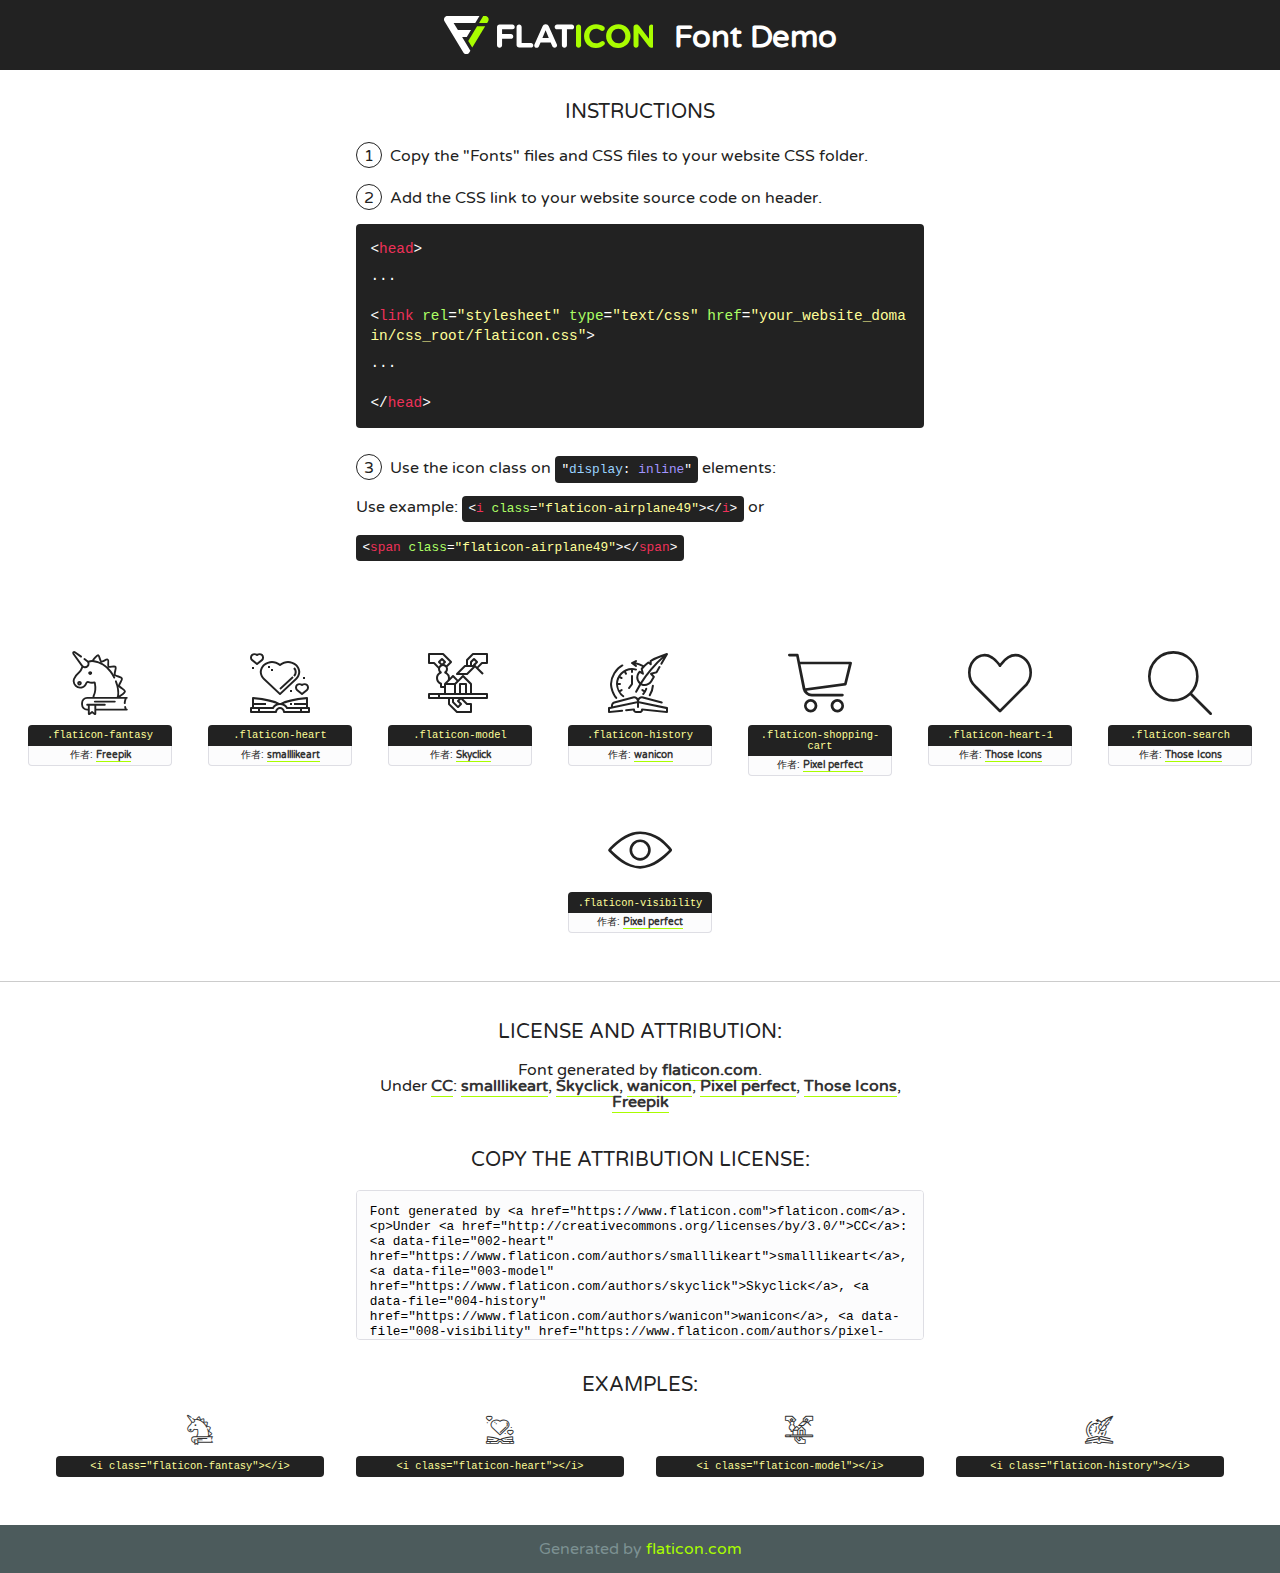
<file: src/main/resources/static/fonts/flaticon/font/flaticon.html>
<!DOCTYPE html>
<!--
  Flaticon icon font: Flaticon
  Creation date: 03/05/2020 06:08
-->
<html>
<!DOCTYPE html>
<html>

<head>
    <title>Flaticon WebFont</title>
    <link href="http://fonts.googleapis.com/css?family=Varela+Round" rel="stylesheet" type="text/css" />
    <link rel="stylesheet" type="text/css" href="flaticon.css">
    <meta charset="UTF-8">
    <style>
        html,
        body,
        div,
        span,
        applet,
        object,
        iframe,
        h1,
        h2,
        h3,
        h4,
        h5,
        h6,
        p,
        blockquote,
        pre,
        a,
        abbr,
        acronym,
        address,
        big,
        cite,
        code,
        del,
        dfn,
        em,
        img,
        ins,
        kbd,
        q,
        s,
        samp,
        small,
        strike,
        strong,
        sub,
        sup,
        tt,
        var,
        b,
        u,
        i,
        center,
        dl,
        dt,
        dd,
        ol,
        ul,
        li,
        fieldset,
        form,
        label,
        legend,
        table,
        caption,
        tbody,
        tfoot,
        thead,
        tr,
        th,
        td,
        article,
        aside,
        canvas,
        details,
        embed,
        figure,
        figcaption,
        footer,
        header,
        hgroup,
        menu,
        nav,
        output,
        ruby,
        section,
        summary,
        time,
        mark,
        audio,
        video {
            margin: 0;
            padding: 0;
            border: 0;
            font-size: 100%;
            font: inherit;
            vertical-align: baseline;
        }

        /* HTML5 display-role reset for older browsers */
        article,
        aside,
        details,
        figcaption,
        figure,
        footer,
        header,
        hgroup,
        menu,
        nav,
        section {
            display: block;
        }

        body {
            line-height: 1;
        }

        ol,
        ul {
            list-style: none;
        }

        blockquote,
        q {
            quotes: none;
        }

        blockquote:before,
        blockquote:after,
        q:before,
        q:after {
            content: '';
            content: none;
        }

        table {
            border-collapse: collapse;
            border-spacing: 0;
        }

        body {
            font-family: 'Varela Round', Helvetica, Arial, sans-serif;
            font-size: 16px;
            color: #222;
        }

        a {
            color: #333;
            border-bottom: 1px solid #a9fd00;
            font-weight: bold;
            text-decoration: none;
        }

        * {
            -moz-box-sizing: border-box;
            -webkit-box-sizing: border-box;
            box-sizing: border-box;
            margin: 0;
            padding: 0;
        }

        [class^="flaticon-"]:before,
        [class*=" flaticon-"]:before,
        [class^="flaticon-"]:after,
        [class*=" flaticon-"]:after {
            font-family: Flaticon;
            font-size: 30px;
            font-style: normal;
            margin-left: 20px;
            color: #333;
        }

        .wrapper {
            max-width: 600px;
            margin: auto;
            padding: 0 1em;
        }

        .title {
            font-size: 1.25em;
            text-align: center;
            margin-bottom: 1em;
            text-transform: uppercase;
        }

        header {
            text-align: center;
            background-color: #222;
            color: #fff;
            padding: 1em;
        }

        header .logo {
            width: 210px;
            height: 38px;
            display: inline-block;
            vertical-align: middle;
            margin-right: 1em;
            border: none;
        }

        header strong {
            font-size: 1.95em;
            font-weight: bold;
            vertical-align: middle;
            margin-top: 5px;
            display: inline-block;
        }

        .demo {
            margin: 2em auto;
            line-height: 1.25em;
        }

        .demo ul li {
            margin-bottom: 1em;
        }

        .demo ul li .num {
            color: #222;
            border-radius: 20px;
            display: inline-block;
            width: 26px;
            padding: 3px;
            height: 26px;
            text-align: center;
            margin-right: 0.5em;
            border: 1px solid #222;
        }

        .demo ul li code {
            background-color: #222;
            border-radius: 4px;
            padding: 0.25em 0.5em;
            display: inline-block;
            color: #fff;
            font-family: Consolas, Monaco, Lucida Console, Liberation Mono, DejaVu Sans Mono, Bitstream Vera Sans Mono, Courier New, monospace;
            font-weight: lighter;
            margin-top: 1em;
            font-size: 0.8em;
            word-break: break-all;
        }

        .demo ul li code.big {
            padding: 1em;
            font-size: 0.9em;
        }

        .demo ul li code .red {
            color: #EF3159;
        }

        .demo ul li code .green {
            color: #ACFF65;
        }

        .demo ul li code .yellow {
            color: #FFFF99;
        }

        .demo ul li code .blue {
            color: #99D3FF;
        }

        .demo ul li code .purple {
            color: #A295FF;
        }

        .demo ul li code .dots {
            margin-top: 0.5em;
            display: block;
        }

        #glyphs {
            border-bottom: 1px solid #ccc;
            padding: 2em 0;
            text-align: center;
        }

        .glyph {
            display: inline-block;
            width: 9em;
            margin: 1em;
            text-align: center;
            vertical-align: top;
            background: #FFF;
        }

        .glyph .glyph-icon {
            padding: 10px;
            display: block;
            font-family: "Flaticon";
            font-size: 64px;
            line-height: 1;
        }

        .glyph .glyph-icon:before {
            font-size: 64px;
            color: #222;
            margin-left: 0;
        }

        .class-name {
            font-size: 0.65em;
            background-color: #222;
            color: #fff;
            border-radius: 4px 4px 0 0;
            padding: 0.5em;
            color: #FFFF99;
            font-family: Consolas, Monaco, Lucida Console, Liberation Mono, DejaVu Sans Mono, Bitstream Vera Sans Mono, Courier New, monospace;
        }

        .author-name {
            font-size: 0.6em;
            background-color: #fcfcfd;
            border: 1px solid #DEDEE4;
            border-top: 0;
            border-radius: 0 0 4px 4px;
            padding: 0.5em;
        }

        .class-name:last-child {
            font-size: 10px;
            color: #888;
        }

        .class-name:last-child a {
            font-size: 10px;
            color: #555;
        }

        .class-name:last-child a:hover {
            color: #a9fd00;
        }

        .glyph>input {
            display: block;
            width: 100px;
            margin: 5px auto;
            text-align: center;
            font-size: 12px;
            cursor: text;
        }

        .glyph>input.icon-input {
            font-family: "Flaticon";
            font-size: 16px;
            margin-bottom: 10px;
        }

        .attribution .title {
            margin-top: 2em;
        }

        .attribution textarea {
            background-color: #fcfcfd;
            padding: 1em;
            border: none;
            box-shadow: none;
            border: 1px solid #DEDEE4;
            border-radius: 4px;
            resize: none;
            width: 100%;
            height: 150px;
            font-size: 0.8em;
            font-family: Consolas, Monaco, Lucida Console, Liberation Mono, DejaVu Sans Mono, Bitstream Vera Sans Mono, Courier New, monospace;
            -webkit-appearance: none;
        }

        .iconsuse {
            margin: 2em auto;
            text-align: center;
            max-width: 1200px;
        }

        .iconsuse:after {
            content: '';
            display: table;
            clear: both;
        }

        .iconsuse .image {
            float: left;
            width: 25%;
            padding: 0 1em;
        }

        .iconsuse .image p {
            margin-bottom: 1em;
        }

        .iconsuse .image span {
            display: block;
            font-size: 0.65em;
            background-color: #222;
            color: #fff;
            border-radius: 4px;
            padding: 0.5em;
            color: #FFFF99;
            margin-top: 1em;
            font-family: Consolas, Monaco, Lucida Console, Liberation Mono, DejaVu Sans Mono, Bitstream Vera Sans Mono, Courier New, monospace;
        }

        #footer {
            text-align: center;
            background-color: #4C5B5C;
            color: #7c9192;
            padding: 1em;
        }

        #footer a {
            border: none;
            color: #a9fd00;
            font-weight: normal;
        }

        @media (max-width: 960px) {
            .iconsuse .image {
                width: 50%;
            }
        }

        @media (max-width: 560px) {
            .iconsuse .image {
                width: 100%;
            }
        }
    </style>
</head>

<body class="characters-off">

    <header>
        <a href="https://www.flaticon.com" target="_blank" class="logo">
            <svg version="1.1" xmlns="http://www.w3.org/2000/svg" xmlns:xlink="http://www.w3.org/1999/xlink"
                xmlns:a="http://ns.adobe.com/AdobeSVGViewerExtensions/3.0/" viewBox="0 0 560.875 102.036"
                enable-background="new 0 0 560.875 102.036" xml:space="preserve">
                <defs>
                </defs>
                <g>
                    <g class="letters">
                        <path fill="#ffffff" d="M141.596,29.675c0-3.777,2.985-6.767,6.764-6.767h34.438c3.426,0,6.15,2.728,6.15,6.15
                        c0,3.43-2.724,6.149-6.15,6.149h-27.674v13.091h23.719c3.429,0,6.151,2.724,6.151,6.15c0,3.43-2.723,6.149-6.151,6.149h-23.719
                        v17.574c0,3.773-2.986,6.761-6.764,6.761c-3.779,0-6.764-2.989-6.764-6.761V29.675z"></path>
                        <path fill="#ffffff"
                            d="M193.844,29.149c0-3.781,2.985-6.767,6.764-6.767c3.776,0,6.763,2.985,6.763,6.767v42.957h25.039
                        c3.426,0,6.149,2.726,6.149,6.153c0,3.425-2.723,6.15-6.149,6.15h-31.802c-3.779,0-6.764-2.986-6.764-6.768V29.149z">
                        </path>
                        <path fill="#ffffff" d="M241.891,75.71l21.438-48.407c1.492-3.341,4.215-5.357,7.906-5.357h0.792
                        c3.686,0,6.323,2.017,7.815,5.357l21.439,48.407c0.436,0.967,0.701,1.845,0.701,2.723c0,3.602-2.809,6.501-6.414,6.501
                        c-3.161,0-5.269-1.845-6.499-4.655l-4.132-9.661h-27.059l-4.301,10.102c-1.144,2.631-3.426,4.214-6.237,4.214
                        c-3.517,0-6.24-2.81-6.24-6.325C241.1,77.64,241.451,76.677,241.891,75.71z M279.932,58.666l-8.521-20.297l-8.526,20.297H279.932
                        z"></path>
                        <path fill="#ffffff" d="M314.864,35.387H301.86c-3.429,0-6.239-2.813-6.239-6.238c0-3.429,2.811-6.24,6.239-6.24h39.533
                        c3.426,0,6.237,2.811,6.237,6.24c0,3.425-2.811,6.238-6.237,6.238h-13.001v42.785c0,3.773-2.99,6.761-6.764,6.761
                        c-3.779,0-6.764-2.989-6.764-6.761V35.387z"></path>
                        <path fill="#A9FD00" d="M352.615,29.149c0-3.781,2.985-6.767,6.767-6.767c3.774,0,6.761,2.985,6.761,6.767v49.024
                        c0,3.773-2.987,6.761-6.761,6.761c-3.781,0-6.767-2.989-6.767-6.761V29.149z"></path>
                        <path fill="#A9FD00"
                            d="M374.132,53.836v-0.179c0-17.481,13.178-31.801,32.065-31.801c9.22,0,15.459,2.458,20.557,6.238
                        c1.402,1.054,2.637,2.985,2.637,5.357c0,3.692-2.985,6.59-6.681,6.59c-1.845,0-3.071-0.702-4.044-1.319
                        c-3.776-2.813-7.729-4.393-12.562-4.393c-10.364,0-17.831,8.611-17.831,19.154v0.173c0,10.542,7.291,19.329,17.831,19.329
                        c5.715,0,9.492-1.756,13.359-4.834c1.049-0.874,2.458-1.491,4.039-1.491c3.429,0,6.325,2.813,6.325,6.236
                        c0,2.106-1.056,3.78-2.282,4.834c-5.539,4.834-12.036,7.733-21.878,7.733C387.572,85.464,374.132,71.493,374.132,53.836z">
                        </path>
                        <path fill="#A9FD00" d="M433.009,53.836v-0.179c0-17.481,13.79-31.801,32.766-31.801c18.981,0,32.592,14.143,32.592,31.628v0.173
                        c0,17.483-13.785,31.807-32.769,31.807C446.625,85.464,433.009,71.32,433.009,53.836z M484.224,53.836v-0.179
                        c0-10.539-7.725-19.326-18.626-19.326c-10.893,0-18.449,8.611-18.449,19.154v0.173c0,10.542,7.73,19.329,18.626,19.329
                        C476.676,72.986,484.224,64.378,484.224,53.836z"></path>
                        <path fill="#A9FD00" d="M506.233,29.321c0-3.774,2.99-6.763,6.767-6.763h1.401c3.252,0,5.183,1.583,7.029,3.953l26.093,34.265
                        V29.059c0-3.692,2.99-6.677,6.681-6.677c3.683,0,6.671,2.985,6.671,6.677v48.934c0,3.78-2.987,6.765-6.764,6.765h-0.436
                        c-3.257,0-5.188-1.581-7.034-3.953l-27.056-35.492v32.944c0,3.687-2.985,6.676-6.678,6.676c-3.683,0-6.673-2.989-6.673-6.676
                        V29.321z"></path>
                    </g>
                    <g class="insignia">
                        <path fill="#ffffff" d="M48.372,56.137h12.517l11.156-18.537H37.186L25.688,18.539h57.825L94.668,0H9.271
                        C5.925,0,2.842,1.801,1.198,4.716c-1.644,2.907-1.593,6.482,0.134,9.343l50.38,83.501c1.678,2.781,4.689,4.476,7.938,4.476
                        c3.246,0,6.257-1.695,7.935-4.476l2.898-4.804L48.372,56.137z"></path>
                        <g class="i">
                            <path fill="#A9FD00" d="M93.575,18.539h0.031v0.004l21.652,0.004l2.705-4.488c1.727-2.861,1.778-6.436,0.133-9.343
                            C116.454,1.801,113.371,0,110.026,0h-5.294L93.575,18.539z"></path>
                            <polygon fill="#A9FD00" points="88.291,27.356 64.725,66.486 75.519,84.404 109.942,27.356">
                            </polygon>
                        </g>
                    </g>
                </g>
            </svg>
        </a>
        <strong>Font Demo</strong>
    </header>


    <section class="demo wrapper">

        <p class="title">Instructions</p>

        <ul>
            <li>
                <span class="num">1</span>Copy the "Fonts" files and CSS files to your website CSS folder.
            </li>
            <li>
                <span class="num">2</span>Add the CSS link to your website source code on header.
                <code class="big">
                    &lt;<span class="red">head</span>&gt;
                    <br /><span class="dots">...</span>
                    <br />&lt;<span class="red">link</span> <span class="green">rel</span>=<span
                        class="yellow">"stylesheet"</span> <span class="green">type</span>=<span
                        class="yellow">"text/css"</span> <span class="green">href</span>=<span
                        class="yellow">"your_website_domain/css_root/flaticon.css"</span>&gt;
                    <br /><span class="dots">...</span>
                    <br />&lt;/<span class="red">head</span>&gt;
                </code>
            </li>

            <li>
                <p>
                    <span class="num">3</span>Use the icon class on <code>"<span class="blue">display</span>:<span
                            class="purple"> inline</span>"</code> elements:
                    <br />
                    Use example: <code>&lt;<span class="red">i</span> <span class="green">class</span>=<span
                            class="yellow">&quot;flaticon-airplane49&quot;</span>&gt;&lt;/<span
                            class="red">i</span>&gt;</code> or <code>&lt;<span class="red">span</span> <span
                            class="green">class</span>=<span
                            class="yellow">&quot;flaticon-airplane49&quot;</span>&gt;&lt;/<span
                            class="red">span</span>&gt;</code>
            </li>
        </ul>

    </section>




    <section id="glyphs">


        <div class="glyph">
            <div class="glyph-icon flaticon-fantasy"></div>
            <div class="class-name">.flaticon-fantasy</div>
            <div class="author-name">作者: <a data-file="001-fantasy" href="http://www.freepik.com">Freepik</a> </div>
        </div>

        <div class="glyph">
            <div class="glyph-icon flaticon-heart"></div>
            <div class="class-name">.flaticon-heart</div>
            <div class="author-name">作者: <a data-file="002-heart"
                    href="https://www.flaticon.com/authors/smalllikeart">smalllikeart</a> </div>
        </div>

        <div class="glyph">
            <div class="glyph-icon flaticon-model"></div>
            <div class="class-name">.flaticon-model</div>
            <div class="author-name">作者: <a data-file="003-model"
                    href="https://www.flaticon.com/authors/skyclick">Skyclick</a> </div>
        </div>

        <div class="glyph">
            <div class="glyph-icon flaticon-history"></div>
            <div class="class-name">.flaticon-history</div>
            <div class="author-name">作者: <a data-file="004-history"
                    href="https://www.flaticon.com/authors/wanicon">wanicon</a> </div>
        </div>

        <div class="glyph">
            <div class="glyph-icon flaticon-shopping-cart"></div>
            <div class="class-name">.flaticon-shopping-cart</div>
            <div class="author-name">作者: <a data-file="005-shopping-cart"
                    href="https://www.flaticon.com/authors/pixel-perfect">Pixel perfect</a> </div>
        </div>

        <div class="glyph">
            <div class="glyph-icon flaticon-heart-1"></div>
            <div class="class-name">.flaticon-heart-1</div>
            <div class="author-name">作者: <a data-file="006-heart-1"
                    href="https://www.flaticon.com/authors/those-icons">Those Icons</a> </div>
        </div>

        <div class="glyph">
            <div class="glyph-icon flaticon-search"></div>
            <div class="class-name">.flaticon-search</div>
            <div class="author-name">作者: <a data-file="007-search"
                    href="https://www.flaticon.com/authors/those-icons">Those Icons</a> </div>
        </div>

        <div class="glyph">
            <div class="glyph-icon flaticon-visibility"></div>
            <div class="class-name">.flaticon-visibility</div>
            <div class="author-name">作者: <a data-file="008-visibility"
                    href="https://www.flaticon.com/authors/pixel-perfect">Pixel perfect</a> </div>
        </div>


    </section>



    <section class="attribution wrapper" style="text-align:center;">

        <div class="title">License and attribution:</div>
        <div class="attrDiv">Font generated by <a href="https://www.flaticon.com">flaticon.com</a>. <div>
                <p>Under <a href="http://creativecommons.org/licenses/by/3.0/">CC</a>: <a data-file="002-heart"
                        href="https://www.flaticon.com/authors/smalllikeart">smalllikeart</a>, <a data-file="003-model"
                        href="https://www.flaticon.com/authors/skyclick">Skyclick</a>, <a data-file="004-history"
                        href="https://www.flaticon.com/authors/wanicon">wanicon</a>, <a data-file="008-visibility"
                        href="https://www.flaticon.com/authors/pixel-perfect">Pixel perfect</a>, <a
                        data-file="007-search" href="https://www.flaticon.com/authors/those-icons">Those Icons</a>, <a
                        data-file="001-fantasy" href="http://www.freepik.com">Freepik</a></p>
            </div>
        </div>
        <div class="title">Copy the Attribution License:</div>

        <textarea onclick="this.focus();this.select();">Font generated by &lt;a href=&quot;https://www.flaticon.com&quot;&gt;flaticon.com&lt;/a&gt;. <p>Under <a href="http://creativecommons.org/licenses/by/3.0/">CC</a>: <a data-file="002-heart" href="https://www.flaticon.com/authors/smalllikeart">smalllikeart</a>, <a data-file="003-model" href="https://www.flaticon.com/authors/skyclick">Skyclick</a>, <a data-file="004-history" href="https://www.flaticon.com/authors/wanicon">wanicon</a>, <a data-file="008-visibility" href="https://www.flaticon.com/authors/pixel-perfect">Pixel perfect</a>, <a data-file="007-search" href="https://www.flaticon.com/authors/those-icons">Those Icons</a>, <a data-file="001-fantasy" href="http://www.freepik.com">Freepik</a></p>  
     </textarea>

    </section>

    <section class="iconsuse">

        <div class="title">Examples:</div>

        <div class="image">
            <p>
                <i class="glyph-icon flaticon-fantasy"></i>
                <span>&lt;i class=&quot;flaticon-fantasy&quot;&gt;&lt;/i&gt;</span>
            </p>
        </div>

        <div class="image">
            <p>
                <i class="glyph-icon flaticon-heart"></i>
                <span>&lt;i class=&quot;flaticon-heart&quot;&gt;&lt;/i&gt;</span>
            </p>
        </div>

        <div class="image">
            <p>
                <i class="glyph-icon flaticon-model"></i>
                <span>&lt;i class=&quot;flaticon-model&quot;&gt;&lt;/i&gt;</span>
            </p>
        </div>

        <div class="image">
            <p>
                <i class="glyph-icon flaticon-history"></i>
                <span>&lt;i class=&quot;flaticon-history&quot;&gt;&lt;/i&gt;</span>
            </p>
        </div>

        </div>

    </section>

    <div id="footer">
        <div>Generated by <a href="https://www.flaticon.com">flaticon.com</a>
        </div>
    </div>



</body>

</html>
</file>
<file: src/main/resources/static/fonts/flaticon/font/flaticon.css>
/*
  	Flaticon icon font: Flaticon
  	Creation date: 03/05/2020 06:08
  	*/

@font-face {
  font-family: "Flaticon";
  src: url("./Flaticon.eot");
  src: url("./Flaticon.eot?#iefix") format("embedded-opentype"),
       url("./Flaticon.woff2") format("woff2"),
       url("./Flaticon.woff") format("woff"),
       url("./Flaticon.ttf") format("truetype"),
       url("./Flaticon.svg#Flaticon") format("svg");
  font-weight: normal;
  font-style: normal;
}

@media screen and (-webkit-min-device-pixel-ratio:0) {
  @font-face {
    font-family: "Flaticon";
    src: url("./Flaticon.svg#Flaticon") format("svg");
  }
}

[class^="flaticon-"]:before, [class*=" flaticon-"]:before,
[class^="flaticon-"]:after, [class*=" flaticon-"]:after {   
  font-family: Flaticon;
        font-size: 20px;
font-style: normal;
margin-left: 20px;
}

.flaticon-fantasy:before { content: "\f100"; }
.flaticon-heart:before { content: "\f101"; }
.flaticon-model:before { content: "\f102"; }
.flaticon-history:before { content: "\f103"; }
.flaticon-shopping-cart:before { content: "\f104"; }
.flaticon-heart-1:before { content: "\f105"; }
.flaticon-search:before { content: "\f106"; }
.flaticon-visibility:before { content: "\f107"; }
</file>
